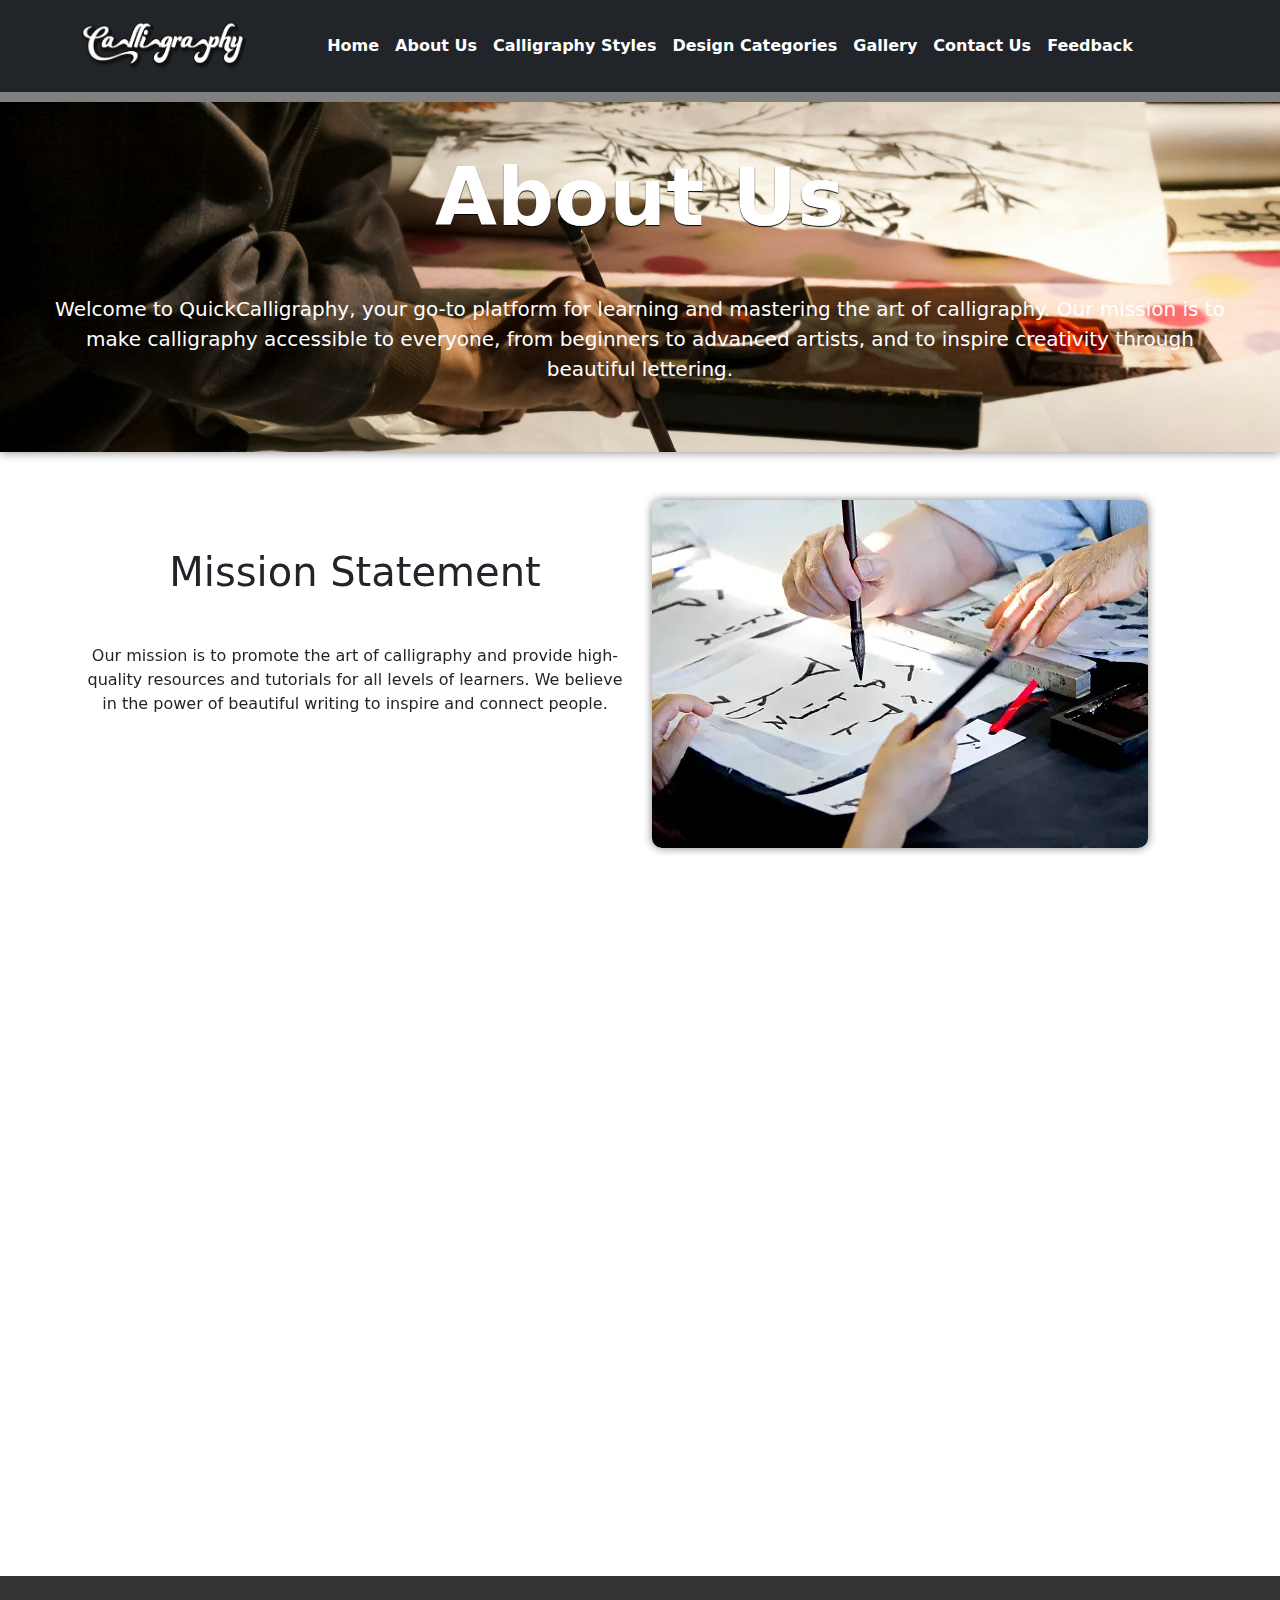
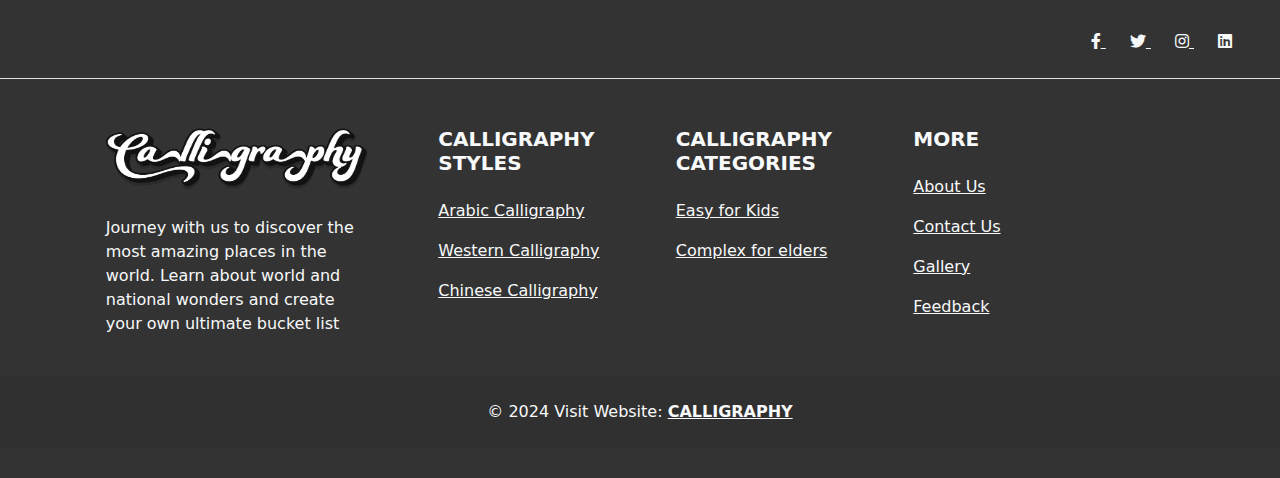
<file: About.html>
<!DOCTYPE html>
<html lang="en">
<head>
<meta charset="UTF-8">
<meta name="viewport" content="width=device-width, initial-scale=1.0">
<meta http-equiv="X-UA-Compatible" content="ie=edge">
<meta name="Description" content="Enter your description here"/>
<link
rel="stylesheet"
href="https://cdnjs.cloudflare.com/ajax/libs/twitter-bootstrap/5.1.0/css/bootstrap.min.css"
/>
<link
rel="stylesheet"
href="https://njs.cloudflare.com/ajax/libs/font-awesome/6.5.2/css/all.min.css"
integrity="sha512-SnH5WK+bZxgPHs44uWIX+LLJAJ9/2PkPKZ5QiAj6Ta86w+fsb2TkcmfRyVX3pBnMFcV7oQPJkl9QevSCWr3W6A=="
crossorigin="anonymous"
referrerpolicy="no-referrer"
/>
<link rel="stylesheet" href="https://cdnjs.cloudflare.com/ajax/libs/font-awesome/6.5.2/css/all.min.css" integrity="sha512-SnH5WK+bZxgPHs44uWIX+LLJAJ9/2PkPKZ5QiAj6Ta86w+fsb2TkcmfRyVX3pBnMFcV7oQPJkl9QevSCWr3W6A==" crossorigin="anonymous" referrerpolicy="no-referrer" />
<link rel="stylesheet" href="https://njs.cloudflare.com/ajax/libs/font-awesome/5.15.4/css/all.min.css">
<link rel="stylesheet" href="style.css">
<link rel="stylesheet" href="footer.css">
<link rel="stylesheet" href="about.css">
<link href="https://unpkg.com/aos@2.3.1/dist/aos.css" rel="stylesheet">
<title>Title</title>
</head>

<body>
  <div class="top sticky-top">
    <nav class="navbar navbar-expand-lg py-3 navbar-dark bg-dark">
      <div class="container">
        <a class="navbar-brand" href="#">
          <img src="images/logo.png" height="50" />
        </a>
        <button
          class="navbar-toggler"
          type="button"
          data-bs-toggle="collapse"
          data-bs-target="#navbarNav"
          aria-controls="navbarNav"
          aria-expanded="false"
          aria-label="Toggle navigation"
        >
          <span class="navbar-toggler-icon"></span>
        </button>
        <div class="collapse navbar-collapse" id="navbarNav">
          <ul class="navbar-nav mx-auto">
            <li class="nav-item">
              <a class="nav-link active" aria-current="page" href="index.html">Home</a>
            </li>
            <li class="nav-item">
              <a class="nav-link active" href="About.html">About Us</a>
            </li>
            <li class="nav-item">
              <a class="nav-link active" href="stylecategories.html">Calligraphy Styles</a>
            </li>
            <li class="nav-item">
               <a class="nav-link active" href="designcategories.html">Design Categories</a> 
            </li>

            <li class="nav-item">
              <a class="nav-link active" href="gallery.html">Gallery</a>
            </li>
            <li class="nav-item">
              <a class="nav-link active" href="contact.html">Contact Us</a>
            </li>
            <li class="nav-item">
              <a class="nav-link active" href="feedback.html">Feedback</a>
            </li>
          </ul>
        </div>
      </div>
    </nav>
    <div class="line sticky-bottom"></div>
  </div>

     

      <div class="hero text-center p-5 fs-5">

        <h1 class="display-1 contact text-white">
          About Us
        </h1>
        <p class="text-white mt-5">Welcome to QuickCalligraphy, your go-to platform for learning and mastering the art of calligraphy. Our mission is to make calligraphy accessible to everyone, from beginners to advanced artists, and to inspire creativity through beautiful lettering.</p>
      </div>
    
      <div class="container mt-5" >
        <div class="row">
          <div class="col-lg-6">
            <h3 class="mt-5 mission text-center fs-1 my-5" data-aos="fade-down-right"data-aos-duration="1000" >Mission Statement</h3>
  <p class="para" data-aos="fade-down-right" data-aos-duration="1000">Our mission is to promote the art of calligraphy and provide high-quality resources and tutorials for all levels of learners. We believe in the power of beautiful writing to inspire and connect people.</p>
          </div>
          <div class="col-lg-6"><img class="missionpic" data-aos="fade-down-right" data-aos-duration="1000" src="images/aboutmissionpic.webp" alt=""></div>
        </div>
      </div>
</div>

<div class="container" style="display: grid; place-items: center;">
  <div class="container" style="width: 80%;"><h3 class="text-center team mt-5 fs-1" data-aos="zoom-in-down" data-aos-duration="1000" >Our Team</h3>
    <p data-aos="zoom-in-down" data-aos-duration="1000">We are a group of passionate calligraphers dedicated to sharing our love for this timeless art. Each member of our team brings unique skills and experience to help you on your calligraphy journey.</p></div>
</div>

<div class="container mt-5">
<div class="row">
  <div class="col-lg-4">
    <img class="aboutpic" data-aos="zoom-in-down" data-aos-duration="1000" src="images/team1.webp" height="200px" width="300px">
    <h2 class="mt-3" data-aos="zoom-in-down" data-aos-duration="1000">Rohan Sheikh</h2>
    <h3 data-aos="zoom-in-down" data-aos-duration="1000">CEO</h3>
    <p data-aos="zoom-in-down" data-aos-duration="1000">Understanding client briefs and using a wide variety of inks, brushes, paper, card, stencils, and other writing implements to complete projects. Keeping nibs, brushes, inks, and workspaces clean and tidy. Establishing a portfolio of writing styles and projects for clients to peruse.</p>
  </div>
  <div class="col-lg-4">
    <img class="aboutpic" src="images/team2.jpeg" data-aos="zoom-in-down" data-aos-duration="1000" height="200px" width="300px">
    <h2 class="mt-3" data-aos="zoom-in-down" data-aos-duration="1000">Khizer Ali</h2>
    <h3 data-aos="zoom-in-down" data-aos-duration="1000">CFO</h3>
    <p data-aos="zoom-in-down" data-aos-duration="1000">A financial controller who handles everything relating to cash flow, financial planning, and taxation issues. A CFO is often the highest financial position and the third-highest position in a company, playing a vital role in the company's strategic initiatives.</p>
  </div>
  <div class="col-lg-4">
    <img class="aboutpic" data-aos="zoom-in-down" data-aos-duration="1000" src="images/team3.webp" height="200px" width="300px">
    <h2 class="mt-3" data-aos="zoom-in-down" data-aos-duration="1000">Masharib Ahmed</h2>
    <h3 data-aos="zoom-in-down" data-aos-duration="1000">CMO</h3>
    <p data-aos="zoom-in-down" data-aos-duration="1000">leads and oversees an organization's marketing strategies, manages marketing operations, drives brand development, and ensures effective communication with target audiences.</p>
  </div>

</div>

</div>

<!-- Footer -->
<footer class="text-center text-lg-start text-light mt-4">

  <!-- Section: Social media start-->
  <section class="d-flex justify-content-center justify-content-lg-between p-4 border-bottom">
    <!-- Left -->
    <div class="me-5 d-none d-lg-block">
      <span class="m-5 p-4 fw-bold footerhd"></span>
    </div>
    <!-- Left -->

   <!-- Right -->
   <div class="footericons">
    <a href="" class="me-4 text-reset">
      <i class="fab fa-facebook-f"></i>
    </a>
    <a href="" class="me-4 text-reset">
      <i class="fab fa-twitter"></i>
    </a>
    <a href="" class="me-4 text-reset">
      <i class="fab fa-instagram"></i>
    </a>
    <a href=""
      class="me-4 text-reset">
      <i class="fab fa-linkedin"></i>
    </a>
  </div>
  <!-- Right -->

  </section>
  <!-- Section: Social media end-->

  <!-- Section: Links  -->
  <section class="">
    <div class="container text-center text-md-start mt-5">
      <!-- Grid row -->
      <div class="row mt-3">
        <!-- Grid column -->
        <div class="col-md-3 col-lg-4 col-xl-3 mx-auto mb-4">
          <!-- Content -->
          <h6 class="text-uppercase fw-bold mb-4">
            <img src="images/logo.png" alt="" height="65px" width="100%" class="footerlogo">
          </h6>
          <p>
            Journey with us to discover the most amazing places in the world. Learn about world and national wonders
            and create your own ultimate bucket list
          </p>
        </div>
        <!-- Grid column -->

        <!-- Grid column -->
        <div class="col-md-2 col-lg-2 col-xl-2 mx-auto mb-4">
          <!-- Links -->
          <h5 class="text-uppercase fw-bold mb-4 hr">
            <span class="footerhd">Calligraphy Styles</span>
          </h5>
          <p>
            <a href="stylecategories.html" class="text-reset footerhover  ">Arabic Calligraphy</a>
          </p>
          <p>
            <a href="stylecategories.html" class="text-reset">Western Calligraphy</a>
          </p>
          <p>
            <a href="stylecategories.html" class="text-reset">Chinese Calligraphy</a>
          </p>
          <p>
            <a href="stylecategories.html" class="text-reset"></a>
          </p>
        </div>
        <!-- Grid column -->

        <!-- Grid column -->
        <div class="col-md-3 col-lg-2 col-xl-2 mx-auto mb-4">
          <!-- Links -->
          <h5 class="text-uppercase fw-bold mb-4">
            <span class="footerhd">Calligraphy Categories</span>
          </h5>
          <p>
            <a href="designcategories.html" class="text-reset">Easy for Kids</a>
          </p>
          <p>
            <a href="designcategories.html" class="text-reset">Complex for elders</a>
          </p>
        </div>
        <!-- Grid column -->

        <!-- Grid column -->
        <div class="col-md-4 col-lg-3 col-xl-3 mx-auto mb-md-0 mb-4">
          <!-- Links -->
          <h5 class="text-uppercase fw-bold mb-4"><span class="footerhd">More</span></h5>
          <p><a href="about.html" class="text-reset">About Us</a></p>
          <p><a href="ContactUs.html" class="text-reset">Contact Us</a></p>
          <p><a href="gallery.html" class="text-reset">Gallery</a></p>
          <p><a href="feedback.html" class="text-reset">Feedback</a></p>
        </div>

        <!-- Grid column -->
      </div>
      <!-- Grid row -->
    </div>
  </section>
  <!-- Section: Links  -->

  <!-- our link-->
  <div class="text-center p-4" style="background-color: rgba(0, 0, 0, 0.05);">
    © 2024 Visit Website:
    <a class="text-reset fw-bold" href="index.html">CALLIGRAPHY</a>
  </div>
  <!-- our link -->
</footer>
<!-- Footer -->
</div>

<script src="https://unpkg.com/aos@2.3.1/dist/aos.js"></script>
<script>
  AOS.init();
</script>

<script src="https://cdn.jsdelivr.net/npm/bootstrap@5.0.2/dist/js/bootstrap.bundle.min.js" integrity="sha384-MrcW6ZMFYlzcLA8Nl+NtUVF0sA7MsXsP1UyJoMp4YLEuNSfAP+JcXn/tWtIaxVXM" crossorigin="anonymous"></script>
<!-- <script src="https://cdn.jsdelivr.net/npm/@popperjs/core@2.9.2/dist/umd/popper.min.js" integrity="sha384-IQsoLXl5PILFhosVNubq5LC7Qb9DXgDA9i+tQ8Zj3iwWAwPtgFTxbJ8NT4GN1R8p" crossorigin="anonymous"></script>
<script src="https://cdn.jsdelivr.net/npm/bootstrap@5.0.2/dist/js/bootstrap.min.js" integrity="sha384-cVKIPhGWiC2Al4u+LWgxfKTRIcfu0JTxR+EQDz/bgldoEyl4H0zUF0QKbrJ0EcQF" crossorigin="anonymous"></script> -->
    <script
      src="https://njs.cloudflare.com/ajax/libs/aos/2.3.4/aos.js"
      integrity="sha512-A7AYk1fGKX6S2SsHywmPkrnzTZHrgiVT7GcQkLGDe2ev0aWb8zejytzS8wjo7PGEXKqJOrjQ4oORtnimIRZBtw=="
      crossorigin="anonymous"
      referrerpolicy="no-referrer"
    ></script>
    <script src="https://njs.cloudflare.com/ajax/libs/popper.js/2.9.2/umd/popper.min.js"></script>
    <script src="https://njs.cloudflare.com/ajax/libs/twitter-bootstrap/5.1.0/js/bootstrap.min.js"></script>

</body>
</html>
</file>
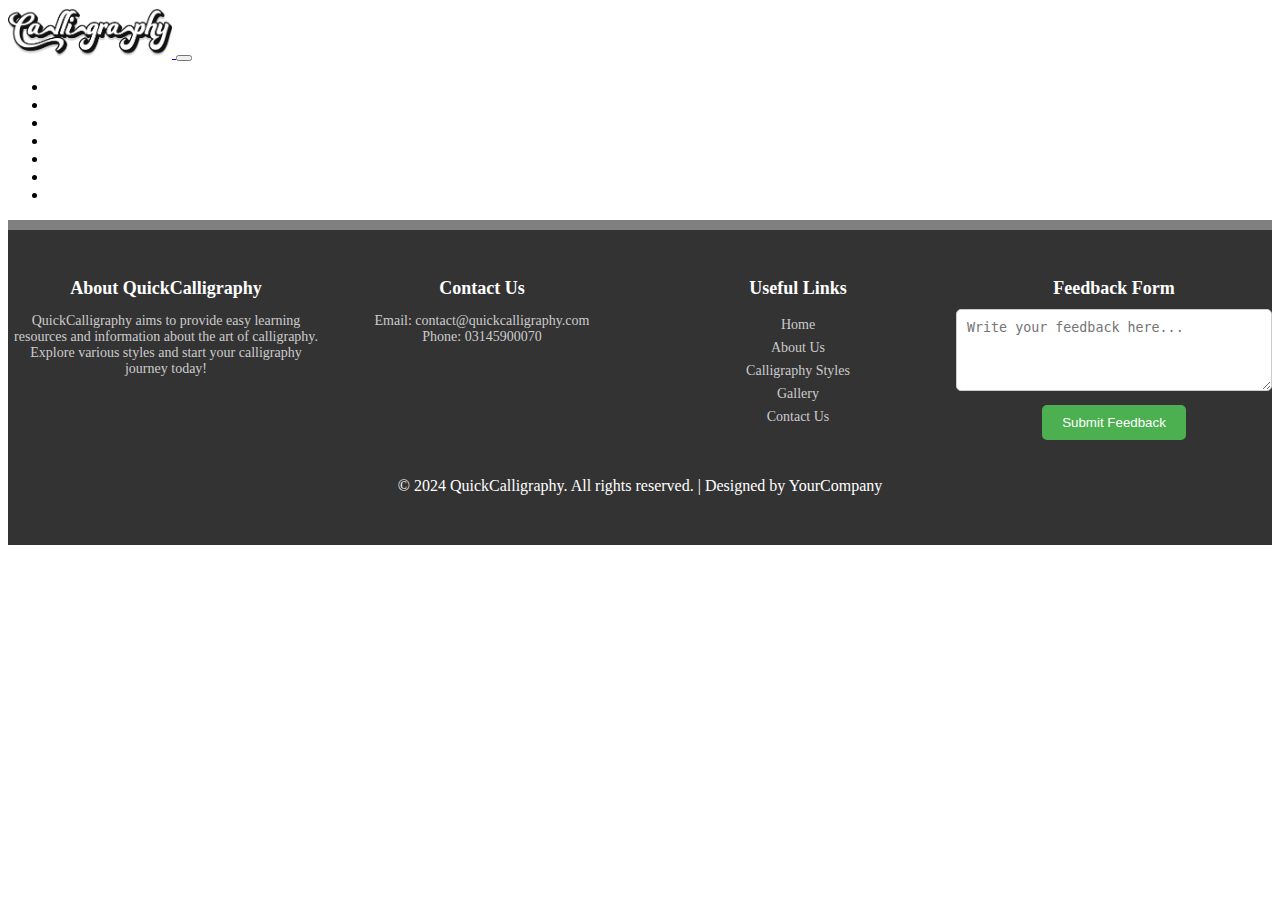
<file: calligraphystyles.html>
<!DOCTYPE html>
<html lang="en">
    <head>
        <meta charset="UTF-8" />
        <meta name="viewport" content="width=device-width, initial-scale=1.0" />
        <meta http-equiv="X-UA-Compatible" content="ie=edge" />
        <meta name="Description" content="Enter your description here" />
        
        <link
            href="https://n.jsdelivr.net/npm/bootstrap@5.0.2/dist/css/bootstrap.min.css"
            rel="stylesheet"
            integrity="sha384-EVSTQN3/azprG1Anm3QDgpJLIm9Nao0Yz1ztcQTwFspd3yD65VohhpuuCOmLASjC"
            crossorigin="anonymous">
        <link
            rel="stylesheet"
            href="https://njs.cloudflare.com/ajax/libs/font-awesome/6.5.2/css/all.min.css"
            integrity="sha512-SnH5WK+bZxgPHs44uWIX+LLJAJ9/2PkPKZ5QiAj6Ta86w+fsb2TkcmfRyVX3pBnMFcV7oQPJkl9QevSCWr3W6A=="
            crossorigin="anonymous"
            referrerpolicy="no-referrer" />
            <link rel="stylesheet" href="https://cdnjs.cloudflare.com/ajax/libs/font-awesome/6.5.2/css/all.min.css" integrity="sha512-SnH5WK+bZxgPHs44uWIX+LLJAJ9/2PkPKZ5QiAj6Ta86w+fsb2TkcmfRyVX3pBnMFcV7oQPJkl9QevSCWr3W6A==" crossorigin="anonymous" referrerpolicy="no-referrer" />
            <link rel="stylesheet" href="https://cdnjs.cloudflare.com/ajax/libs/font-awesome/6.5.2/css/all.min.css" integrity="sha512-SnH5WK+bZxgPHs44uWIX+LLJAJ9/2PkPKZ5QiAj6Ta86w+fsb2TkcmfRyVX3pBnMFcV7oQPJkl9QevSCWr3W6A==" crossorigin="anonymous" referrerpolicy="no-referrer" />
        <link rel="stylesheet" href="style.css" />
        <link rel="stylesheet" href="footer.css">
        <link rel="stylesheet" href="categories.css">
        <title>Title</title>
    </head>
    <body>
        <div class="top sticky-top">
            <nav class="navbar navbar-expand-lg py-3 navbar-dark bg-dark">
              <div class="container">
                <a class="navbar-brand" href="#">
                  <img src="images/logo.png" height="50" />
                </a>
                <button
                  class="navbar-toggler"
                  type="button"
                  data-bs-toggle="collapse"
                  data-bs-target="#navbarNav"
                  aria-controls="navbarNav"
                  aria-expanded="false"
                  aria-label="Toggle navigation"
                >
                  <span class="navbar-toggler-icon"></span>
                </button>
                <div class="collapse navbar-collapse" id="navbarNav">
                  <ul class="navbar-nav mx-auto">
                    <li class="nav-item">
                      <a class="nav-link" aria-current="page" href="index.html">Home</a>
                    </li>
                    <li class="nav-item">
                      <a class="nav-link " href="About.html">About Us</a>
                    </li>
                    <li class="nav-item">
                      <a class="nav-link active" href="stylecategories.html">Calligraphy Styles</a>
                    </li>
                    <li class="nav-item">
                       <a class="nav-link" href="designcategories.html">Design Categories</a> 
                    </li>
      
                    <li class="nav-item">
                      <a class="nav-link" href="gallery.html">Gallery</a>
                    </li>
                    <li class="nav-item">
                      <a class="nav-link" href="contact.html">Contact Us</a>
                    </li>
                    <li class="nav-item">
                      <a class="nav-link" href="feedback.html">Feedback</a>
                    </li>
                  </ul>
                </div>
              </div>
            </nav>
            <div class="line sticky-bottom"></div>
          </div>

        <footer class="mt-5">
            <div class="container">
                <div class="footer-content">
                    <div class="footer-section about">
                        <h3>About QuickCalligraphy</h3>
                        <p>
                            QuickCalligraphy aims to provide easy learning
                            resources and
                            information about the art of calligraphy. Explore
                            various styles
                            and start your calligraphy journey today!
                        </p>
                    </div>
                    <div class="footer-section contact">
                        <h3>Contact Us</h3>
                        <p>
                            Email: contact@quickcalligraphy.com<br />
                            Phone: 03145900070
                        </p>
                    </div>
                    <div class="footer-section links">
                        <h3>Useful Links</h3>
                        <ul>
                            <li><a href="#">Home</a></li>
                            <li><a href="#">About Us</a></li>
                            <li><a href="#">Calligraphy Styles</a></li>
                            <li><a href="#">Gallery</a></li>
                            <li><a href="#">Contact Us</a></li>
                        </ul>
                    </div>
                    <div class="footer-section feedback">
                        <h3>Feedback Form</h3>
                        <form action="submit_feedback.php" method="POST">
                            <textarea
                                name="feedback"
                                id="feedback"
                                rows="4"
                                placeholder="Write your feedback here..."></textarea><br />
                            <button type="submit">Submit Feedback</button>
                        </form>
                    </div>
                </div>
                <div class="copyright">
                    <p>
                        &copy; 2024 QuickCalligraphy. All rights reserved. |
                        Designed by
                        YourCompany
                    </p>
                    <div class="social-icons">
                        <i class="fa-brands fa-facebook p-2"></i>
                        <i class="fa-brands fa-instagram p-2"></i>
                        <i class="fa-brands fa-x-twitter p-2"></i>
                        <i class="fa-brands fa-youtube p-2"></i>
                    </div>
  
    <!-- Right -->
                </div>
            </div>
        </footer>

        <script
            src="https://njs.cloudflare.com/ajax/libs/aos/2.3.4/aos.js"
            integrity="sha512-A7AYk1fGKX6S2SsHywmPkrnzTZHrgiVT7GcQkLGDe2ev0aWb8zejytzS8wjo7PGEXKqJOrjQ4oORtnimIRZBtw=="
            crossorigin="anonymous"
            referrerpolicy="no-referrer"></script>
        <script
            src="https://njs.cloudflare.com/ajax/libs/popper.js/2.9.2/umd/popper.min.js"></script>
        <script
            src="https://njs.cloudflare.com/ajax/libs/twitter-bootstrap/5.1.0/js/bootstrap.min.js"></script>
    </body>
</html>
</file>
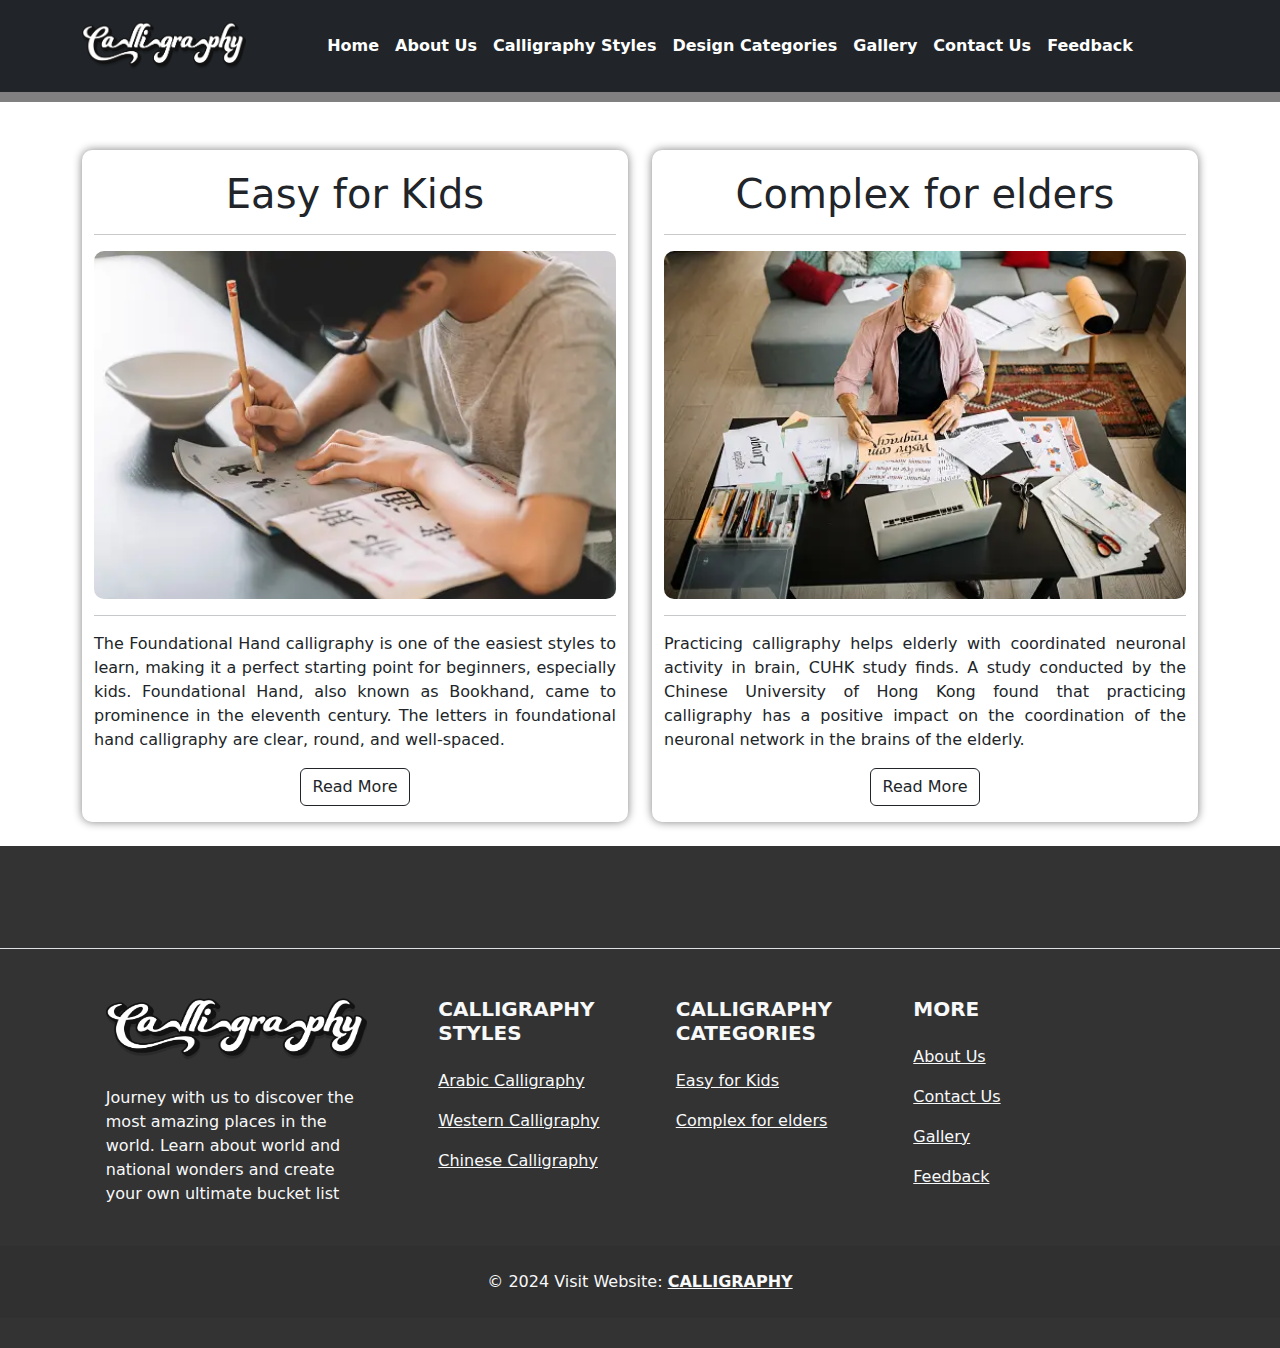
<file: designcategories.html>
<!DOCTYPE html>
<html lang="en">
    <head>
        <meta charset="UTF-8" />
        <meta name="viewport" content="width=device-width, initial-scale=1.0" />
        <meta http-equiv="X-UA-Compatible" content="ie=edge" />
        <meta name="Description" content="Enter your description here" />
        
            <link
            rel="stylesheet"
            href="https://cdnjs.cloudflare.com/ajax/libs/twitter-bootstrap/5.1.0/css/bootstrap.min.css"
          />
        <link
            rel="stylesheet"
            href="https://njs.cloudflare.com/ajax/libs/font-awesome/6.5.2/css/all.min.css"
            integrity="sha512-SnH5WK+bZxgPHs44uWIX+LLJAJ9/2PkPKZ5QiAj6Ta86w+fsb2TkcmfRyVX3pBnMFcV7oQPJkl9QevSCWr3W6A=="
            crossorigin="anonymous"
            referrerpolicy="no-referrer" />
            <link rel="stylesheet" href="https://cdnjs.cloudflare.com/ajax/libs/font-awesome/6.5.2/css/all.min.css" integrity="sha512-SnH5WK+bZxgPHs44uWIX+LLJAJ9/2PkPKZ5QiAj6Ta86w+fsb2TkcmfRyVX3pBnMFcV7oQPJkl9QevSCWr3W6A==" crossorigin="anonymous" referrerpolicy="no-referrer" />
        <link rel="stylesheet" href="style.css" />
        <link rel="stylesheet" href="footer.css">
        <link rel="stylesheet" href="categories.css">
        <link href="https://unpkg.com/aos@2.3.1/dist/aos.css" rel="stylesheet">
        <title>Title</title>
    </head>
    <body>
        <div class="top sticky-top">
      <nav class="navbar navbar-expand-lg py-3 navbar-dark bg-dark">
        <div class="container">
          <a class="navbar-brand" href="#">
            <img src="images/logo.png" height="50" />
          </a>
          <button
            class="navbar-toggler"
            type="button"
            data-bs-toggle="collapse"
            data-bs-target="#navbarNav"
            aria-controls="navbarNav"
            aria-expanded="false"
            aria-label="Toggle navigation"
          >
            <span class="navbar-toggler-icon"></span>
          </button>
          <div class="collapse navbar-collapse" id="navbarNav">
            <ul class="navbar-nav mx-auto">
              <li class="nav-item">
                <a class="nav-link active" aria-current="page" href="index.html">Home</a>
              </li>
              <li class="nav-item">
                <a class="nav-link active" href="About.html">About Us</a>
              </li>
              <li class="nav-item">
                <a class="nav-link active" href="stylecategories.html">Calligraphy Styles</a>
              </li>
              <li class="nav-item">
                 <a class="nav-link active" href="designcategories.html">Design Categories</a> 
              </li>

              <li class="nav-item">
                <a class="nav-link active" href="gallery.html">Gallery</a>
              </li>
              <li class="nav-item">
                <a class="nav-link active" href="contact.html">Contact Us</a>
              </li>
              <li class="nav-item">
                <a class="nav-link active" href="feedback.html">Feedback</a>
              </li>
            </ul>
          </div>
        </div>
      </nav>
      <div class="line sticky-bottom"></div>
    </div>

        <div class="container mt-4">
            <div class="row">
                <div class="col-lg-6 col-md-12 col-sm-12 mt-4">
                    <div class="container kids" id="kid">
                        <h1>
                            Easy for Kids
                        </h1>
                        <hr>
                        <img width="100%" src="images/kidspic.webp" alt>
                        <hr>
                        <p class="categoriesP">The Foundational Hand calligraphy is one of the
                            easiest styles to learn, making it a perfect
                            starting point for beginners, especially kids.
                            Foundational Hand, also known as Bookhand, came to
                            prominence in the eleventh century. The letters in
                            foundational hand calligraphy are clear, round, and
                            well-spaced.</p>
                        <!-- Button trigger modal -->
                        <button type="button" class="btn btn-outline-dark mb-3"
                            data-bs-toggle="modal"
                            data-bs-target="#exampleModal">
                            Read More
                            </button>

                        <!-- Modal -->
                        <div class="modal fade" id="exampleModal" tabindex="-1"
                            aria-labelledby="exampleModalLabel"
                            aria-hidden="true">
                            <div class="modal-dialog">
                                <div class="modal-content">
                                    <div class="modal-header">
                                        <h5 class="modal-title"
                                            id="exampleModalLabel">Easy for Kids</h5>
                                        <button type="button" class="btn-close"
                                            data-bs-dismiss="modal"
                                            aria-label="Close"></button>
                                    </div>
                                    <div class="modal-body">
                                        <img src="images/kidspic.webp" class="modalpic" alt="">
                                        <p class="categoriesP">The Foundational Hand calligraphy is one of the
                                            easiest styles to learn, making it a perfect
                                            starting point for beginners, especially kids.
                                            Foundational Hand, also known as Bookhand, came to
                                            prominence in the eleventh century. The letters in
                                            foundational hand calligraphy are clear, round, and
                                            well-spaced.Calligraphy is the art of beautiful handwriting. Artists who create calligraphy are called calligraphers. They often use a special pen or a brush to make their art.</p>
                                    </div>
                                    <div class="modal-footer">
                                        <button type="button"
                                            class="btn btn-secondary"
                                            data-bs-dismiss="modal">Close</button>
                                        
                                    </div>
                                </div>
                            </div>
                        </div>
                    </div>

                </div>
                
                <div class="col-lg-6 col-md-12 col-sm-12 mt-4">
                    <div class="container kids" id="elder">
                        <h1>
                            Complex for elders
                        </h1>
                        <hr>
                        <img src="images/elders.webp" width="100%" alt>
                        <hr>
                        <p class="categoriesP">Practicing calligraphy helps elderly with coordinated neuronal activity in brain, CUHK study finds. A study conducted by the Chinese University of Hong Kong found that practicing calligraphy has a positive impact on the coordination of the neuronal network in the brains of the elderly.</p>
                        <!-- Button trigger modal -->
                        <button type="button" class="btn btn-outline-dark mb-3"
                            data-bs-toggle="modal"
                            data-bs-target="#exampleModal2">
                            Read More
                        </button>

                        <!-- Modal -->
                        <div class="modal fade" id="exampleModal2" tabindex="-1"
                            aria-labelledby="exampleModalLabel"
                            aria-hidden="true">
                            <div class="modal-dialog">
                                <div class="modal-content">
                                    <div class="modal-header">
                                        <h5 class="modal-title"
                                            id="exampleModalLabel2">Complex for elders</h5>
                                        <button type="button" class="btn-close"
                                            data-bs-dismiss="modal"
                                            aria-label="Close"></button>
                                    </div>
                                    <div class="modal-body">
                                        <img src="images/elders.webp" class="modalpic" alt="">
                                        <p class="categoriesP">The team invited 100 elderly people who practice calligraphy, dividing them into two groups for a six-month study. One group was required to spend twice as much time practicing calligraphy compared to their previous routine. 

                                            The results revealed that although the overall cognitive function of those belonging to the group who practiced calligraphy more did not show significant improvement, but their working memory was noticeably better than participants of the other group.
                                            
                                            </p>
                                    </div>
                                    <div class="modal-footer">
                                        <button type="button"
                                            class="btn btn-secondary"
                                            data-bs-dismiss="modal">Close</button>
                                        
                                    </div>
                                </div>
                            </div>
                        </div>
                    </div>

                </div>
                </div>
            </div>
        </div>

        <!-- Footer -->
<footer class="text-center text-lg-start text-light mt-4">

    <!-- Section: Social media start-->
    <section class="d-flex justify-content-center justify-content-lg-between p-4 border-bottom">
      <!-- Left -->
      <div class="me-5 d-none d-lg-block">
        <span class="m-5 p-4 fw-bold footerhd"></span>
      </div>
      <!-- Left -->
  
      <!-- Right -->
      <div class="footericons">
        <a href="" class="me-4 text-reset">
          <i class="fab fa-facebook-f"></i>
        </a>
        <a href="" class="me-4 text-reset">
          <i class="fab fa-twitter"></i>
        </a>
        <a href="" class="me-4 text-reset">
          <i class="fab fa-instagram"></i>
        </a>
        <a href=""
          class="me-4 text-reset">
          <i class="fab fa-linkedin"></i>
        </a>
      </div>
      <!-- Right -->
  
    </section>
    <!-- Section: Social media end-->
  
    <!-- Section: Links  -->
    <section class="">
      <div class="container text-center text-md-start mt-5">
        <!-- Grid row -->
        <div class="row mt-3">
          <!-- Grid column -->
          <div class="col-md-3 col-lg-4 col-xl-3 mx-auto mb-4">
            <!-- Content -->
            <h6 class="text-uppercase fw-bold mb-4">
              <img src="images/logo.png" alt="" height="65px" width="100%" class="footerlogo">
            </h6>
            <p>
              Journey with us to discover the most amazing places in the world. Learn about world and national wonders
              and create your own ultimate bucket list
            </p>
          </div>
          <!-- Grid column -->
  
          <!-- Grid column -->
          <div class="col-md-2 col-lg-2 col-xl-2 mx-auto mb-4">
            <!-- Links -->
            <h5 class="text-uppercase fw-bold mb-4 hr">
              <span class="footerhd">Calligraphy Styles</span>
            </h5>
            <p>
              <a href="stylecategories.html" class="text-reset footerhover  ">Arabic Calligraphy</a>
            </p>
            <p>
              <a href="stylecategories.html" class="text-reset">Western Calligraphy</a>
            </p>
            <p>
              <a href="stylecategories.html" class="text-reset">Chinese Calligraphy</a>
            </p>
            <p>
              <a href="stylecategories.html" class="text-reset"></a>
            </p>
          </div>
          <!-- Grid column -->
  
          <!-- Grid column -->
          <div class="col-md-3 col-lg-2 col-xl-2 mx-auto mb-4">
            <!-- Links -->
            <h5 class="text-uppercase fw-bold mb-4">
              <span class="footerhd">Calligraphy Categories</span>
            </h5>
            <p>
              <a href="designcategories.html" class="text-reset">Easy for Kids</a>
            </p>
            <p>
              <a href="designcategories.html" class="text-reset">Complex for elders</a>
            </p>
          </div>
          <!-- Grid column -->
  
          <!-- Grid column -->
          <div class="col-md-4 col-lg-3 col-xl-3 mx-auto mb-md-0 mb-4">
            <!-- Links -->
            <h5 class="text-uppercase fw-bold mb-4"><span class="footerhd">More</span></h5>
            <p><a href="about.html" class="text-reset">About Us</a></p>
            <p><a href="ContactUs.html" class="text-reset">Contact Us</a></p>
            <p><a href="gallery.html" class="text-reset">Gallery</a></p>
            <p><a href="feedback.html" class="text-reset">Feedback</a></p>
          </div>
  
          <!-- Grid column -->
        </div>
        <!-- Grid row -->
      </div>
    </section>
    <!-- Section: Links  -->
  
    <!-- our link-->
    <div class="text-center p-4" style="background-color: rgba(0, 0, 0, 0.05);">
      © 2024 Visit Website:
      <a class="text-reset fw-bold" href="index.html">CALLIGRAPHY</a>
    </div>
    <!-- our link -->
  </footer>
  <!-- Footer -->
  </div>


  <script src="https://unpkg.com/aos@2.3.1/dist/aos.js"></script>
  <script>
    AOS.init();
  </script>
    </script>

        <!-- <script
            src="https://njs.cloudflare.com/ajax/libs/aos/2.3.4/aos.js"
            integrity="sha512-A7AYk1fGKX6S2SsHywmPkrnzTZHrgiVT7GcQkLGDe2ev0aWb8zejytzS8wjo7PGEXKqJOrjQ4oORtnimIRZBtw=="
            crossorigin="anonymous"
            referrerpolicy="no-referrer"></script>
        <script
            src="https://njs.cloudflare.com/ajax/libs/popper.js/2.9.2/umd/popper.min.js"></script>
        <script
            src="https://njs.cloudflare.com/ajax/libs/twitter-bootstrap/5.1.0/js/bootstrap.min.js"></script> -->
            <script src="https://cdn.jsdelivr.net/npm/bootstrap@5.0.2/dist/js/bootstrap.bundle.min.js" integrity="sha384-MrcW6ZMFYlzcLA8Nl+NtUVF0sA7MsXsP1UyJoMp4YLEuNSfAP+JcXn/tWtIaxVXM" crossorigin="anonymous"></script>
<!-- <script src="https://cdn.jsdelivr.net/npm/@popperjs/core@2.9.2/dist/umd/popper.min.js" integrity="sha384-IQsoLXl5PILFhosVNubq5LC7Qb9DXgDA9i+tQ8Zj3iwWAwPtgFTxbJ8NT4GN1R8p" crossorigin="anonymous"></script>
<script src="https://cdn.jsdelivr.net/npm/bootstrap@5.0.2/dist/js/bootstrap.min.js" integrity="sha384-cVKIPhGWiC2Al4u+LWgxfKTRIcfu0JTxR+EQDz/bgldoEyl4H0zUF0QKbrJ0EcQF" crossorigin="anonymous"></script> -->
    <script
      src="https://njs.cloudflare.com/ajax/libs/aos/2.3.4/aos.js"
      integrity="sha512-A7AYk1fGKX6S2SsHywmPkrnzTZHrgiVT7GcQkLGDe2ev0aWb8zejytzS8wjo7PGEXKqJOrjQ4oORtnimIRZBtw=="
      crossorigin="anonymous"
      referrerpolicy="no-referrer"
    ></script>
    <script src="https://njs.cloudflare.com/ajax/libs/popper.js/2.9.2/umd/popper.min.js"></script>
    <script src="https://njs.cloudflare.com/ajax/libs/twitter-bootstrap/5.1.0/js/bootstrap.min.js"></script>
    </body>
</html>
</file>
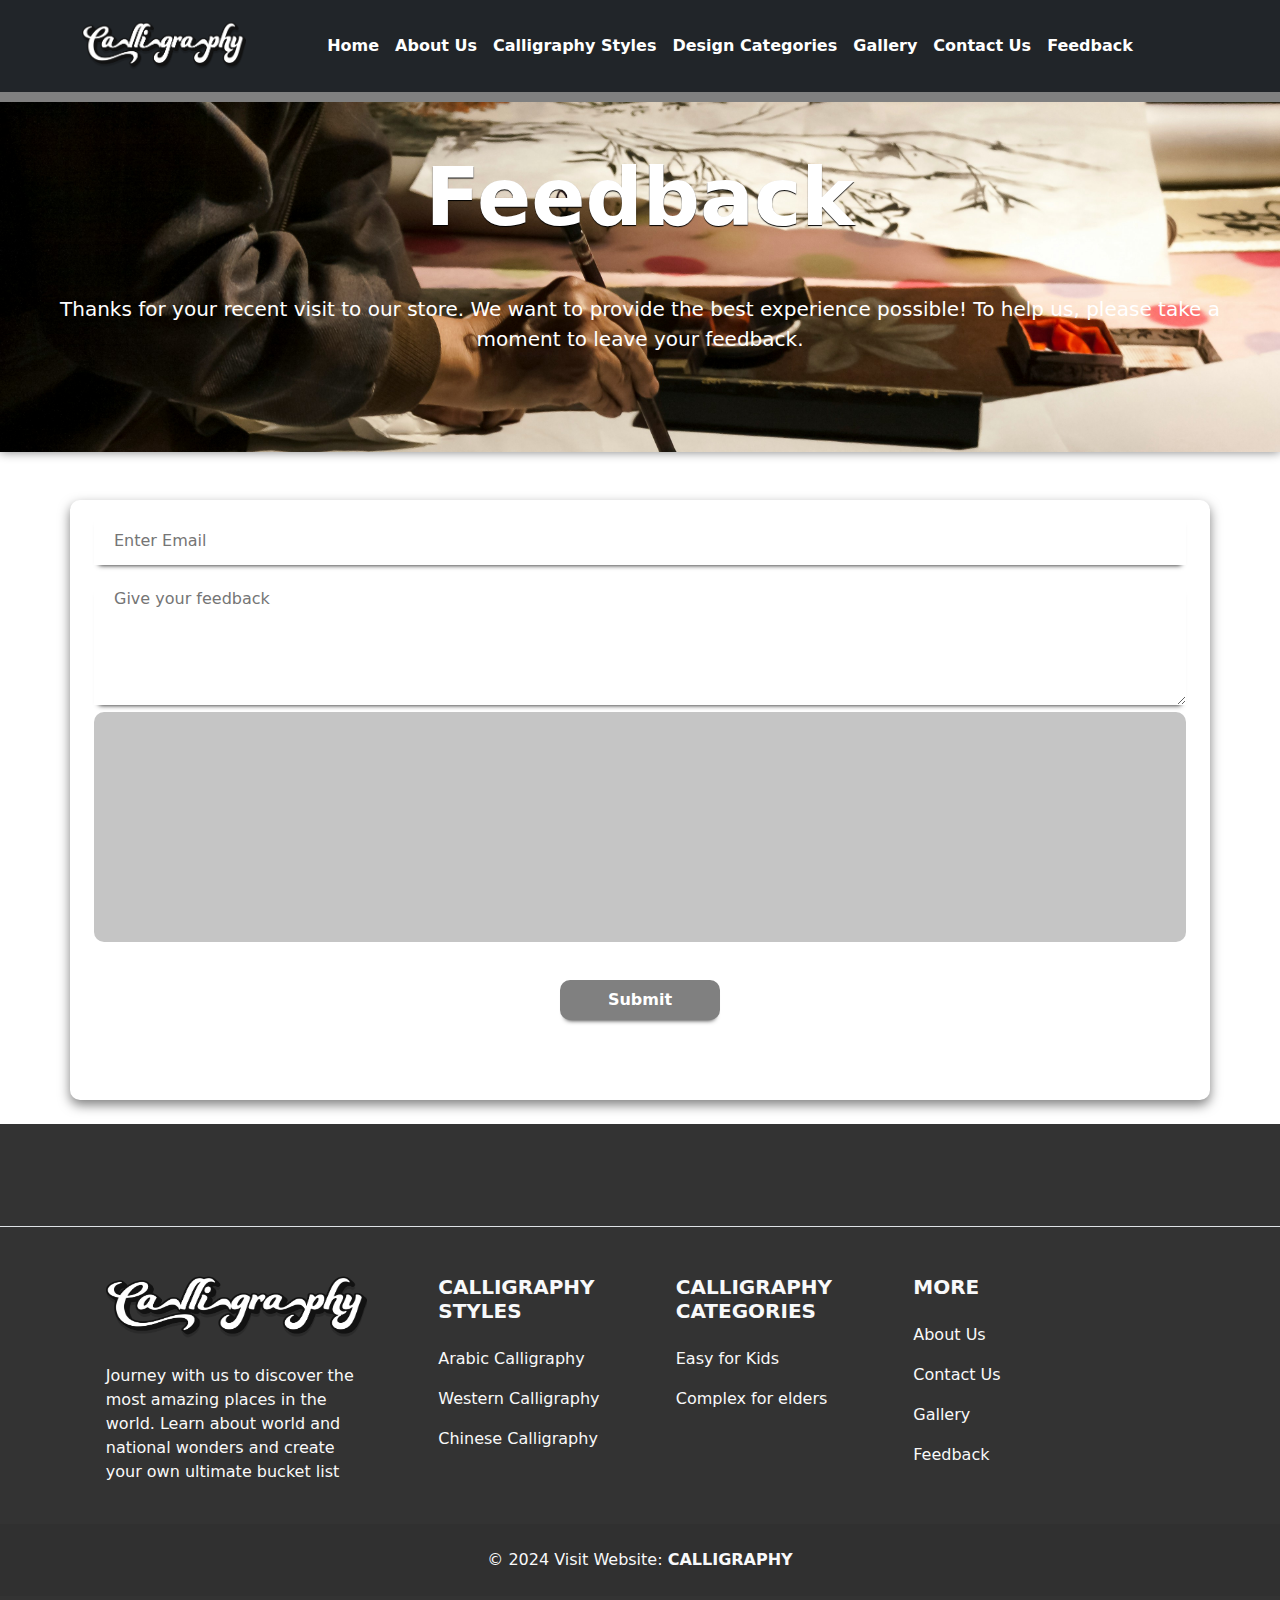
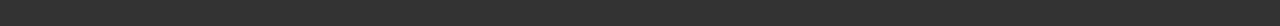
<file: feedback.html>
<!DOCTYPE html>
<html lang="en">
  <head>
    <meta charset="UTF-8" />
    <meta name="viewport" content="width=device-width, initial-scale=1.0" />
    <title>Feedback</title>
    <!-- <link
      href="https://n.jsdelivr.net/npm/bootstrap@5.3.2/dist/css/bootstrap.min.css"
      rel="stylesheet"
      integrity="sha384-T3c6CoIi6uLrA9TneNEoa7RxnatzjSCmG1MXxSR1GAsXEV/Dwwykc2MPK8M2HN"
      crossorigin="anonymous"
    /> -->
    <link
      rel="stylesheet"
      href="https://cdnjs.cloudflare.com/ajax/libs/twitter-bootstrap/5.1.0/css/bootstrap.min.css"
    />
    <link
      rel="stylesheet"
      href="https://n.jsdelivr.net/npm/swiper@11/swiper-bundle.min.css"
    />
    <link rel="stylesheet" href="style.css" />
    <link rel="stylesheet" href="footer.css">
    <link rel="stylesheet" href="https://cdnjs.cloudflare.com/ajax/libs/font-awesome/6.5.2/css/all.min.css" integrity="sha512-SnH5WK+bZxgPHs44uWIX+LLJAJ9/2PkPKZ5QiAj6Ta86w+fsb2TkcmfRyVX3pBnMFcV7oQPJkl9QevSCWr3W6A==" crossorigin="anonymous" referrerpolicy="no-referrer" />
    <link rel="stylesheet" href="feedback.css" />
    <link href="https://unpkg.com/aos@2.3.1/dist/aos.css" rel="stylesheet">
    <link rel="stylesheet" href="https://cdnjs.cloudflare.com/ajax/libs/font-awesome/6.5.2/css/all.min.css" integrity="sha512-SnH5WK+bZxgPHs44uWIX+LLJAJ9/2PkPKZ5QiAj6Ta86w+fsb2TkcmfRyVX3pBnMFcV7oQPJkl9QevSCWr3W6A==" crossorigin="anonymous" referrerpolicy="no-referrer" />
  </head>
  <style>
    @import url("https://fonts.googleapis.com/css2?family=Josefin+Sans&display=swap");

    .main {
     
      height: 350px;
  width: 100%;
  background-image: url(images/aboutpic.jpg);

  background-repeat: no-repeat;
  background-size: cover;
  box-shadow: 0 0 10px grey;}

    .contact {
      text-shadow: 0 1px 1px black;
      font-weight: 600;
    }

    P {
      color: #f9f9f9;
    }

    /* main2 start */

    .main2 {
      height: 200px;
      width: 100%;
      bottom: 50px;
    }

    .icon {
      font-size: 30px;
    }

    a {
      text-decoration: none;
      color: black;
    }

    .image2 {
      border-radius: 10px;
      box-shadow: 0 5px 12px rgba(0, 0, 0, 0.5);
    }

    .datas {
      height: 600px;
      border-radius: 10px;
      box-shadow: 0 5px 12px rgba(0, 0, 0, 0.5);
    }

    .data {
      width: 100%;
      height: 50px;
      border: none;
      outline: none;
      margin-top: 15px;
      box-shadow: 0px 5px 5px -5px black !important;
      padding-left: 20px;
    }

    .data1 {
      box-shadow: 10px 5px 10px -10px black;
    }

    .data2 {
      margin-top: 20px;
      height: 120px;
    }

    .button1 {
      margin-top: 30px;
      height: 40px;
      width: 160px;
      border-radius: 10px;
      background-color: gray;
      color: white;
      border: none;
      font-weight: 550;
      font-size: 16px;
      transition: 0.5s;
      box-shadow: 0px 5px 5px -5px black;
    }

    .button1:hover {
      width: 170px;
    }
  </style>

<body>
  <div class="top sticky-top">
    <nav class="navbar navbar-expand-lg py-3 navbar-dark bg-dark">
      <div class="container">
        <a class="navbar-brand" href="#">
          <img src="images/logo.png" height="50" />
        </a>
        <button
          class="navbar-toggler"
          type="button"
          data-bs-toggle="collapse"
          data-bs-target="#navbarNav"
          aria-controls="navbarNav"
          aria-expanded="false"
          aria-label="Toggle navigation"
        >
          <span class="navbar-toggler-icon"></span>
        </button>
        <div class="collapse navbar-collapse" id="navbarNav">
          <ul class="navbar-nav mx-auto">
            <li class="nav-item">
              <a class="nav-link active" aria-current="page" href="index.html">Home</a>
            </li>
            <li class="nav-item">
              <a class="nav-link active" href="About.html">About Us</a>
            </li>
            <li class="nav-item">
              <a class="nav-link active" href="stylecategories.html">Calligraphy Styles</a>
            </li>
            <li class="nav-item">
               <a class="nav-link active" href="designcategories.html">Design Categories</a> 
            </li>

            <li class="nav-item">
              <a class="nav-link active" href="gallery.html">Gallery</a>
            </li>
            <li class="nav-item">
              <a class="nav-link active" href="contact.html">Contact Us</a>
            </li>
            <li class="nav-item">
              <a class="nav-link active" href="feedback.html">Feedback</a>
            </li>
          </ul>
        </div>
      </div>
    </nav>
    <div class="line sticky-bottom"></div>
  </div>
  <div class="main text-center p-5 fs-5">

        <h1 class="display-1 contact text-white">
          Feedback
        </h1>
        <p class="text-white mt-5">Thanks for your recent visit to our store. We want to provide the best experience possible! To help us, please take a moment to leave your feedback.</p>
      </div>

    <!-- Form Start -->

    <form action="">
      <div class="container main3 mt-5">
        <div class="row">
          <div class="col-lg-12 col-md-12 col-sm-12 datas">
            <div class="container">
              <div class="row">
                <div class="col-lg-12">
                  <input
                    type="email"
                    class="data data1"
                    id="box3"
                    placeholder="Enter Email"
                    required
                  />
                </div>
              </div>
            </div>
            <div class="container">
              <div class="row">
                <div class="col-lg-12">
                  <textarea
                    name=""
                    cols="30"
                    rows="10"
                    class="data data2"
                    id="box5"
                    placeholder="Give your feedback"
                    required
                  ></textarea>
                </div>
              </div>
            </div>
            <div class="container">
              <div class="row">
                <div class="col-lg-12">
                  <div class="feedbackbox">
                    <div class="emoji">
                      <div id="emoji">
                        <img
                          src="images/emoji1.png"
                          alt=""
                          height=""
                          id="image1"
                        />
                        <img src="images/emoji2.png" alt="" id="image2" />
                        <img src="images/emoji3.webp" alt="" id="image3" />
                        <img src="images/emoji4.png" alt="" id="image4" />
                        <img src="images/emoji5.png" alt="" id="image5" />
                      </div>
                    </div>
                    <div class="rating">
                      <i
                        class="fas fa-star"
                        id="star1"
                        onclick="feedback1()"
                      ></i>
                      <i
                        class="fas fa-star"
                        id="star2"
                        onclick="feedback2()"
                      ></i>
                      <i
                        class="fas fa-star"
                        id="star3"
                        onclick="feedback3()"
                      ></i>
                      <i
                        class="fas fa-star"
                        id="star4"
                        onclick="feedback4()"
                      ></i>
                      <i
                        class="fas fa-star"
                        id="star5"
                        onclick="feedback5()"
                      ></i>
                    </div>
                  </div>
                </div>
              </div>
            </div>
            <div class="container text-center">
              <div class="row">
                <div class="col-lg-12 mt-2">
                  <button
                    type="submit"
                    class="button1 data6"
                    id="submit"
                    onclick="submit()"
                  >
                    Submit
                  </button>
                </div>
              </div>
            </div>
          </div>
          <!-- <div class="col-lg-6 col-md-12 col-sm-12">
            <img
              src="feed.png" id="img1" height="600px" width="100%" class="image2" alt="" />
          </div> -->
        </div>
      </div>
    </form>
    <!-- Form End -->
   <!-- Footer -->
<footer class="text-center text-lg-start text-light mt-4">

  <!-- Section: Social media start-->
  <section class="d-flex justify-content-center justify-content-lg-between p-4 border-bottom">
    <!-- Left -->
    <div class="me-5 d-none d-lg-block">
      <span class="m-5 p-4 fw-bold footerhd"></span>
    </div>
    <!-- Left -->

    <!-- Right -->
    <div class="footericons">
      <a href="" class="me-4 text-reset">
        <i class="fab fa-facebook-f"></i>
      </a>
      <a href="" class="me-4 text-reset">
        <i class="fab fa-twitter"></i>
      </a>
      <a href="" class="me-4 text-reset">
        <i class="fab fa-instagram"></i>
      </a>
      <a href=""
        class="me-4 text-reset">
        <i class="fab fa-linkedin"></i>
      </a>
    </div>
    <!-- Right -->

  </section>
  <!-- Section: Social media end-->

  <!-- Section: Links  -->
  <section class="">
    <div class="container text-center text-md-start mt-5">
      <!-- Grid row -->
      <div class="row mt-3">
        <!-- Grid column -->
        <div class="col-md-3 col-lg-4 col-xl-3 mx-auto mb-4">
          <!-- Content -->
          <h6 class="text-uppercase fw-bold mb-4">
            <img src="images/logo.png" alt="" height="65px" width="100%" class="footerlogo">
          </h6>
          <p>
            Journey with us to discover the most amazing places in the world. Learn about world and national wonders
            and create your own ultimate bucket list
          </p>
        </div>
        <!-- Grid column -->

        <!-- Grid column -->
        <div class="col-md-2 col-lg-2 col-xl-2 mx-auto mb-4">
          <!-- Links -->
          <h5 class="text-uppercase fw-bold mb-4 hr">
            <span class="footerhd">Calligraphy Styles</span>
          </h5>
          <p>
            <a href="stylecategories.html" class="text-reset footerhover  ">Arabic Calligraphy</a>
          </p>
          <p>
            <a href="stylecategories.html" class="text-reset">Western Calligraphy</a>
          </p>
          <p>
            <a href="stylecategories.html" class="text-reset">Chinese Calligraphy</a>
          </p>
          <p>
            <a href="stylecategories.html" class="text-reset"></a>
          </p>
        </div>
        <!-- Grid column -->

        <!-- Grid column -->
        <div class="col-md-3 col-lg-2 col-xl-2 mx-auto mb-4">
          <!-- Links -->
          <h5 class="text-uppercase fw-bold mb-4">
            <span class="footerhd">Calligraphy Categories</span>
          </h5>
          <p>
            <a href="designcategories.html" class="text-reset">Easy for Kids</a>
          </p>
          <p>
            <a href="designcategories.html" class="text-reset">Complex for elders</a>
          </p>
        </div>
        <!-- Grid column -->

        <!-- Grid column -->
        <div class="col-md-4 col-lg-3 col-xl-3 mx-auto mb-md-0 mb-4">
          <!-- Links -->
          <h5 class="text-uppercase fw-bold mb-4"><span class="footerhd">More</span></h5>
          <p><a href="about.html" class="text-reset">About Us</a></p>
          <p><a href="ContactUs.html" class="text-reset">Contact Us</a></p>
          <p><a href="gallery.html" class="text-reset">Gallery</a></p>
          <p><a href="feedback.html" class="text-reset">Feedback</a></p>
        </div>

        <!-- Grid column -->
      </div>
      <!-- Grid row -->
    </div>
  </section>
  <!-- Section: Links  -->

  <!-- our link-->
  <div class="text-center p-4" style="background-color: rgba(0, 0, 0, 0.05);">
    © 2024 Visit Website:
    <a class="text-reset fw-bold" href="index.html">CALLIGRAPHY</a>
  </div>
  <!-- our link -->
</footer>
<!-- Footer -->
</div>

    <script>
      function feedback1() {
        document.getElementById("star5").style.color = "";
        document.getElementById("star4").style.color = "";
        document.getElementById("star3").style.color = "";
        document.getElementById("star2").style.color = "";
        document.getElementById("star1").style.color = "yellow";
        document.getElementById("image5").style.opacity = "0";
        document.getElementById("image4").style.opacity = "0";
        document.getElementById("image3").style.opacity = "0";
        document.getElementById("image2").style.opacity = "0";
        document.getElementById("image1").style.transition = "all 0.3s";
        document.getElementById("image1").style.transform = "translateX(400px)";
        document.getElementById("image1").style.opacity = "1";
      }
      function feedback2() {
        document.getElementById("star5").style.color = "";
        document.getElementById("star4").style.color = "";
        document.getElementById("star3").style.color = "";
        document.getElementById("star2").style.color = "yellow";
        document.getElementById("star1").style.color = "yellow";
        document.getElementById("image5").style.opacity = "0";
        document.getElementById("image4").style.opacity = "0";
        document.getElementById("image3").style.opacity = "0";
        document.getElementById("image2").style.transition = "all 0.3s";
        document.getElementById("image2").style.transform = "translateX(300px)";
        document.getElementById("image2").style.opacity = "1";
        document.getElementById("image1").style.transform = "translateX(800px)";
        document.getElementById("image1").style.opacity = "0";
      }
      function feedback3() {
        document.getElementById("star5").style.color = "";
        document.getElementById("star4").style.color = "";
        document.getElementById("star3").style.color = "yellow";
        document.getElementById("star2").style.color = "yellow";
        document.getElementById("star1").style.color = "yellow";
        document.getElementById("image5").style.opacity = "0";
        document.getElementById("image4").style.opacity = "0";
        document.getElementById("image3").style.transition = "all 0.3s";
        document.getElementById("image3").style.transform = "translateX(200px)";
        document.getElementById("image3").style.opacity = "1";
        document.getElementById("image2").style.transform = "translateX(800px)";
        document.getElementById("image2").style.opacity = "0";
        document.getElementById("image1").style.opacity = "0";
      }
      function feedback4() {
        document.getElementById("star5").style.color = "";
        document.getElementById("star4").style.color = "yellow";
        document.getElementById("star3").style.color = "yellow";
        document.getElementById("star2").style.color = "yellow";
        document.getElementById("star1").style.color = "yellow";
        document.getElementById("image5").style.opacity = "0";
        document.getElementById("image4").style.transition = "all 0.3s";
        document.getElementById("image4").style.transform = "translateX(100px)";
        document.getElementById("image4").style.opacity = "1";
        document.getElementById("image3").style.transform = "translateX(800px)";
        document.getElementById("image3").style.opacity = "0";
        document.getElementById("image2").style.opacity = "0";
        document.getElementById("image1").style.opacity = "0";
      }
      function feedback5() {
        document.getElementById("star5").style.color = "yellow";
        document.getElementById("star4").style.color = "yellow";
        document.getElementById("star3").style.color = "yellow";
        document.getElementById("star2").style.color = "yellow";
        document.getElementById("star1").style.color = "yellow";
        document.getElementById("image5").style.transition = "all 0.3s";
        document.getElementById("image5").style.opacity = "1";
        document.getElementById("image4").style.transform = "translateX(400px)";
        document.getElementById("image4").style.opacity = "0";
        document.getElementById("image3").style.opacity = "0";
        document.getElementById("image2").style.opacity = "0";
        document.getElementById("image1").style.opacity = "0";
      }
    </script>
<script src="https://unpkg.com/aos@2.3.1/dist/aos.js"></script>
<script>
  AOS.init();
</script>
  </script>
    <!-- <script
      src="https://n.jsdelivr.net/npm/bootstrap@5.3.2/dist/js/bootstrap.bundle.min.js"
      integrity="sha384-C6RzsynM9kWDrMNeT87bh95OGNyZPhcTNXj1NW7RuBCsyN/o0jlpcV8Qyq46fL"
      crossorigin="anonymous"
    ></script>
    <script
      src="https://n.jsdelivr.net/npm/@popperjs/core@2.9.2/dist/umd/popper.min.js"
      integrity="sha384-IQsoLXl5PILFhosVNubq5LC7Qb9DXgDA9i+tQ8Zj3iwWAwPtgFTxbJ8NT4GN1R8p"
      crossorigin="anonymous"
    ></script> -->
    <script src="https://cdn.jsdelivr.net/npm/bootstrap@5.0.2/dist/js/bootstrap.bundle.min.js" integrity="sha384-MrcW6ZMFYlzcLA8Nl+NtUVF0sA7MsXsP1UyJoMp4YLEuNSfAP+JcXn/tWtIaxVXM" crossorigin="anonymous"></script>
<!-- <script src="https://cdn.jsdelivr.net/npm/@popperjs/core@2.9.2/dist/umd/popper.min.js" integrity="sha384-IQsoLXl5PILFhosVNubq5LC7Qb9DXgDA9i+tQ8Zj3iwWAwPtgFTxbJ8NT4GN1R8p" crossorigin="anonymous"></script>
<script src="https://cdn.jsdelivr.net/npm/bootstrap@5.0.2/dist/js/bootstrap.min.js" integrity="sha384-cVKIPhGWiC2Al4u+LWgxfKTRIcfu0JTxR+EQDz/bgldoEyl4H0zUF0QKbrJ0EcQF" crossorigin="anonymous"></script> -->
    <script
      src="https://njs.cloudflare.com/ajax/libs/aos/2.3.4/aos.js"
      integrity="sha512-A7AYk1fGKX6S2SsHywmPkrnzTZHrgiVT7GcQkLGDe2ev0aWb8zejytzS8wjo7PGEXKqJOrjQ4oORtnimIRZBtw=="
      crossorigin="anonymous"
      referrerpolicy="no-referrer"
    ></script>
    <script src="https://njs.cloudflare.com/ajax/libs/popper.js/2.9.2/umd/popper.min.js"></script>
    <script src="https://njs.cloudflare.com/ajax/libs/twitter-bootstrap/5.1.0/js/bootstrap.min.js"></script>
    <!-- Swiper JS -->
    <script src="https://n.jsdelivr.net/npm/swiper@11/swiper-bundle.min.js"></script>
  </body>
</html>
</file>
<file: style.css>
* {
  
  box-sizing: border-box;
}


.nav-link {
  color: white !important;
  font-weight: 800 !important;
}

.nav-link:hover {
  text-decoration: underline;
  text-decoration-thickness: 5px;
  text-underline-offset: 1em;
  color: gray !important;
  transition: 0.5s;

}

.dropdown-menu{
    position: relative;
    z-index: 100;
}
.top{
    width: 100%;
}
.img {
  height: auto;
}

.Paraintro {
  text-align: justify;
}

.line {
  height: 10px;
  width: 100%;
  background-color: grey;
  position: relative;
  z-index: 10;
}

.card {
  width: 30%;
  margin: 15px;
}

.hovereffect {
  width: 100%;
  height: 100%;
  float: left;
  overflow: hidden;
  position: relative;
  text-align: center;
  cursor: default;
  background: -webkit-linear-gradient(45deg, #ff89e9 0%, #05abe0 100%);
  background: linear-gradient(45deg, #ff89e9 0%, #05abe0 100%);
}

.hovereffect .overlay {
  width: 100%;
  height: 100%;
  position: absolute;
  overflow: hidden;
  top: 0;
  left: 0;
  padding: 3em;
  text-align: left;
}

.hovereffect img {
  display: block;
  position: relative;
  max-width: none;
  width: calc(100% + 60px);
  -webkit-transition: opacity 0.35s, -webkit-transform 0.45s;
  transition: opacity 0.35s, transform 0.45s;
  -webkit-transform: translate3d(-40px, 0, 0);
  transform: translate3d(-40px, 0, 0);
}

.hovereffect h2 {
  text-transform: uppercase;
  color: #fff;
  position: relative;
  font-size: 17px;
  background-color: transparent;
  padding: 15% 0 10px 0;
  text-align: left;
}

.hovereffect .overlay:before {
  position: absolute;
  top: 20px;
  right: 20px;
  bottom: 20px;
  left: 20px;
  border: 1px solid #fff;
  content: "";
  opacity: 0;
  filter: alpha(opacity=0);
  -webkit-transition: opacity 0.35s, -webkit-transform 0.45s;
  transition: opacity 0.35s, transform 0.45s;
  -webkit-transform: translate3d(-20px, 0, 0);
  transform: translate3d(-20px, 0, 0);
}

.hovereffect a,
.hovereffect p {
  color: #fff;
  opacity: 0;
  filter: alpha(opacity=0);
  -webkit-transition: opacity 0.35s, -webkit-transform 0.45s;
  transition: opacity 0.35s, transform 0.45s;
  -webkit-transform: translate3d(-10px, 0, 0);
  transform: translate3d(-10px, 0, 0);
}

.hovereffect:hover img {
  opacity: 0.6;
  filter: alpha(opacity=60);
  -webkit-transform: translate3d(0, 0, 0);
  transform: translate3d(0, 0, 0);
}

.hovereffect:hover .overlay:before,
.hovereffect:hover a,
.hovereffect:hover p {
  opacity: 1;
  filter: alpha(opacity=100);
  -webkit-transform: translate3d(0, 0, 0);
  transform: translate3d(0, 0, 0);
}


.hero {
  height: 350px;
  width: 100%;
  background-image: url(images/aboutpic.jpg);
  background-repeat: no-repeat;
  background-size: cover;
  box-shadow: 0 0 10px grey;
}

.about-heading {
  font-weight: 800;
  font-size: 50px;
  color: #fff !important;
}

.para {
  text-align: center;
}
</file>
<file: footer.css>
footer {
    background-color: #333;
    color: #fff;
    text-align: center;
    padding: 30px 0;
  }
  
  .footer-content {
    display: flex;
    flex-wrap: wrap;
    justify-content: space-between;
  }
  
  .footer-section {
    flex: 1;
    margin-bottom: 20px;
  }
  
  .footer-section h3 {
    color: #fff;
    font-size: 18px;
    margin-bottom: 10px;
  }
  
  .footer-section p {
    color: #ccc;
    font-size: 14px;
  }
  
  .footer-section ul {
    list-style-type: none;
    padding: 0;
  }
  
  .footer-section ul li {
    margin-bottom: 5px;
  }
  
  .footer-section ul li a {
    color: #ccc;
    text-decoration: none;
    font-size: 14px;
  }
  
  .footer-section ul li a:hover {
    color: #fff;
  }
  
  .feedback form {
    margin-top: 10px;
  }
  
  .feedback textarea {
    width: 100%;
    padding: 10px;
    margin-bottom: 10px;
    border: 1px solid #ccc;
    border-radius: 5px;
    resize: vertical;
  }
  
  .feedback button {
    background-color: #4caf50;
    color: #fff;
    padding: 10px 20px;
    border: none;
    border-radius: 5px;
    cursor: pointer;
  }
  
  .feedback button:hover {
    background-color: #45a049;
  }
  
  .social-icons {
    margin-top: 20px;
  }
  
  .social-icons a {
    display: inline-block;
    margin: 0 10px;
  }
  
  .social-icons img {
    width: 30px;
    height: 30px;
    border-radius: 50%;
  }
</file>
<file: about.css>
.missionpic{

border-radius: 10px;
box-shadow: 0 0 10px gray;


}

.aboutpic{

border-radius: 10px;
box-shadow: 0 0 10px gray;

}

.contact {
    text-shadow: 0 1px 1px black;
    font-weight: 600;
  }
</file>
<file: categories.css>
.kids{

height: auto;
width: 100%;
background-color: #fff;
box-shadow: 0 0 10px gray;
border-radius: 10px;
text-align: center;
padding-top: 20px;
}

img{

border-radius: 10px;


}

.categoriesP{

text-align: justify;

}

.modalpic{
    width: 100%;
    height: auto;
}
</file>
<file: feedback.css>
/* .main {
    border-radius: 10px;
    height: 70%;
    width: 60%;
    backdrop-filter: blur(5px);
} */

.select {
    height: 50%;
    width: 100%;
    /* background-color: red; */
    display: flex;
    justify-content: center;
    align-items: center;
}

.feedbackbox {
    background-color: rgb(197, 197, 197);
    padding: 50px 100px;
    border-radius: 10px;
    display: flex;
    flex-direction: column;
    align-items: center;
}

.emoji {
    height: 100px;
    width: 100px;
    border-radius: 50%;
    /* background-color: teal; */
    margin-bottom: 30px;
}

.emoji img {
    width: 80px;
    margin: 0 10px;
    display: flex;
    opacity: 0;
    margin-top: 8px;
}

/* #image2{
        height: 90px;
        width: 120px;
    } */

#emoji {
    display: flex;
    align-items: center;
    transform: translateX(-400px);
}

.rating .fas {
    font-size: 15px;
    color: white;
    transition: all 0.1s ease-in;
    /* transition: all 0.3s; */
    /* cursor: pointer; */
}
.fas:active{
    /* color: red; */
    font-size: 18px;
}
</file>
